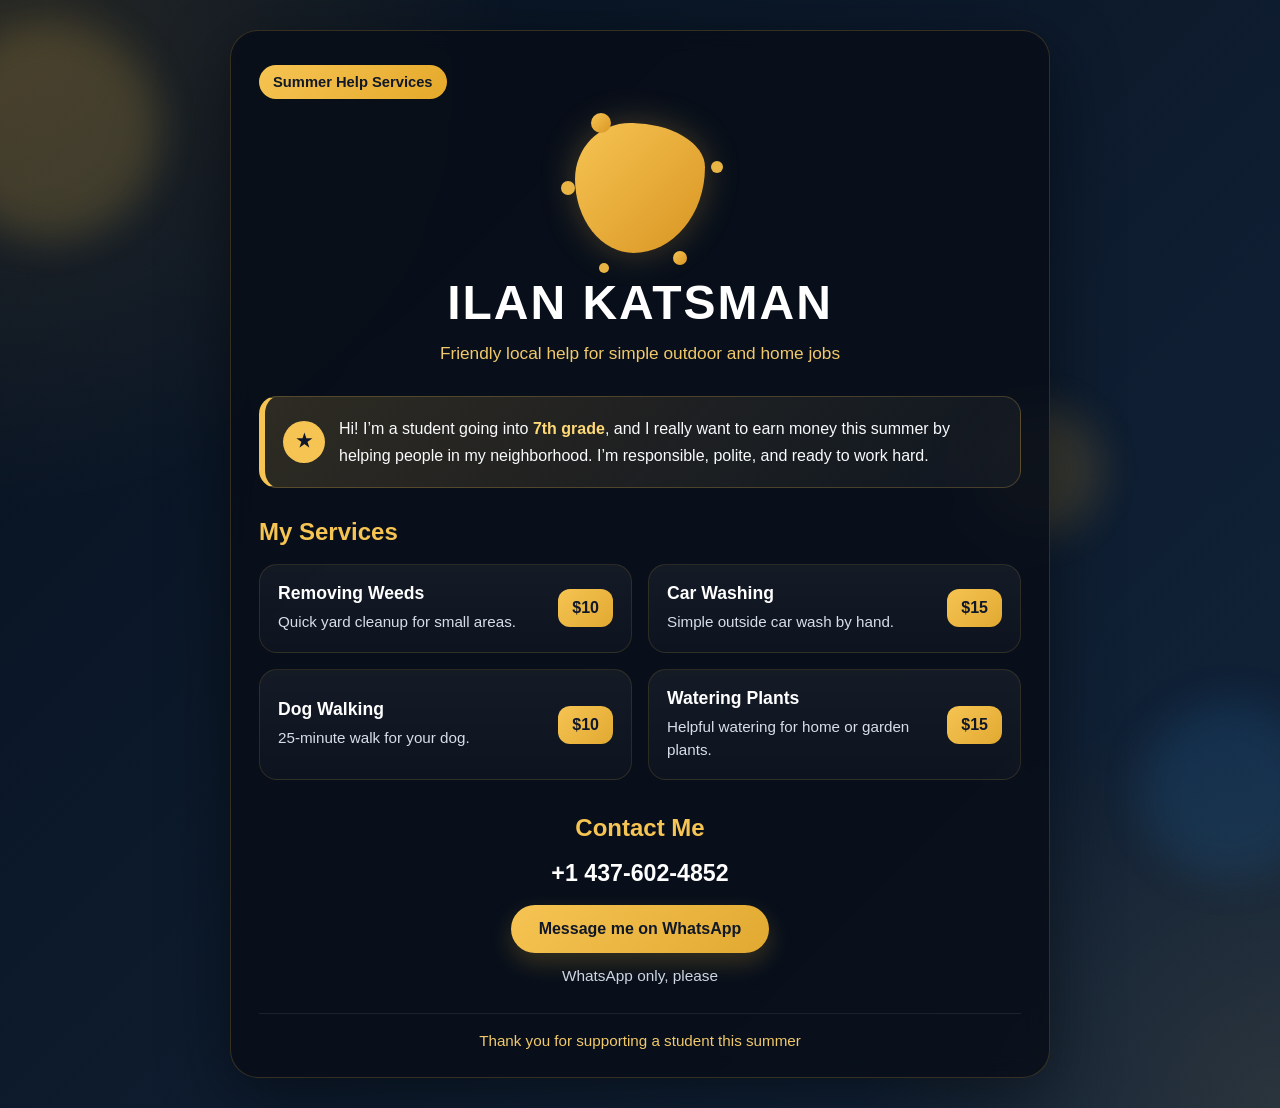
<file: index.html>
<!DOCTYPE html>
<html lang="en">
<head>
  <meta charset="UTF-8" />
  <meta name="viewport" content="width=device-width, initial-scale=1.0" />
  <title>Ilan Katsman | Summer Services</title>
  <link rel="stylesheet" href="style.css" />
</head>
<body>
  <div class="bg-circle bg-circle-1"></div>
  <div class="bg-circle bg-circle-2"></div>
  <div class="bg-circle bg-circle-3"></div>

  <main class="container">
    <section class="card">
      <div class="top-badge">Summer Help Services</div>

      <div class="hero">
        <div class="paint-icon">
          <span class="dot dot1"></span>
          <span class="dot dot2"></span>
          <span class="dot dot3"></span>
        </div>

        <h1>ILAN KATSMAN</h1>
        <p class="subtitle">Friendly local help for simple outdoor and home jobs</p>
      </div>

      <div class="info-bar">
        <div class="info-icon">★</div>
        <p>
          Hi! I’m a student going into <strong>7th grade</strong>, and I really want to earn money this summer by helping people in my neighborhood. I’m responsible, polite, and ready to work hard.
        </p>
      </div>

      <section class="services-section">
        <h2>My Services</h2>

        <div class="services-grid">
          <div class="service-card">
            <div>
              <h3>Removing Weeds</h3>
              <p>Quick yard cleanup for small areas.</p>
            </div>
            <div class="price">$10</div>
          </div>

          <div class="service-card">
            <div>
              <h3>Car Washing</h3>
              <p>Simple outside car wash by hand.</p>
            </div>
            <div class="price">$15</div>
          </div>

          <div class="service-card">
            <div>
              <h3>Dog Walking</h3>
              <p>25-minute walk for your dog.</p>
            </div>
            <div class="price">$10</div>
          </div>

          <div class="service-card">
            <div>
              <h3>Watering Plants</h3>
              <p>Helpful watering for home or garden plants.</p>
            </div>
            <div class="price">$15</div>
          </div>
        </div>
      </section>

      <section class="contact-section">
        <h2>Contact Me</h2>
        <p class="phone">+1 437-602-4852</p>

        <a class="whatsapp-button" href="https://wa.me/14376024852" target="_blank">
          Message me on WhatsApp
        </a>

        <p class="contact-note">WhatsApp only, please</p>
      </section>

      <footer class="footer">
        Thank you for supporting a student this summer
      </footer>
    </section>
  </main>

  <script src="script.js"></script>
</body>
</html>
</file>
<file: style.css>
* {
  margin: 0;
  padding: 0;
  box-sizing: border-box;
}

body {
  font-family: Arial, Helvetica, sans-serif;
  background:
    radial-gradient(circle at top left, rgba(255, 196, 70, 0.12), transparent 30%),
    radial-gradient(circle at bottom right, rgba(255, 196, 70, 0.1), transparent 25%),
    linear-gradient(135deg, #07111f, #0d1b2d, #12243b);
  color: #ffffff;
  min-height: 100vh;
  position: relative;
  overflow-x: hidden;
}

.container {
  min-height: 100vh;
  display: flex;
  justify-content: center;
  align-items: center;
  padding: 30px 18px;
}

.card {
  width: 100%;
  max-width: 820px;
  background: rgba(8, 14, 25, 0.88);
  border: 1px solid rgba(255, 196, 70, 0.18);
  border-radius: 28px;
  padding: 34px 28px 28px;
  box-shadow: 0 20px 70px rgba(0, 0, 0, 0.45);
  backdrop-filter: blur(10px);
  position: relative;
  z-index: 2;
}

.top-badge {
  display: inline-block;
  background: linear-gradient(135deg, #f6c453, #e5a92a);
  color: #111827;
  font-weight: 700;
  font-size: 0.92rem;
  padding: 9px 14px;
  border-radius: 999px;
  margin-bottom: 24px;
}

.hero {
  text-align: center;
  margin-bottom: 28px;
}

.paint-icon {
  width: 130px;
  height: 130px;
  margin: 0 auto 22px;
  background: linear-gradient(135deg, #f6c453, #d99522);
  border-radius: 42% 58% 55% 45% / 43% 34% 66% 57%;
  position: relative;
  box-shadow: 0 0 35px rgba(246, 196, 83, 0.25);
}

.paint-icon::before,
.paint-icon::after {
  content: "";
  position: absolute;
  background: linear-gradient(135deg, #f6c453, #d99522);
  border-radius: 50%;
}

.paint-icon::before {
  width: 20px;
  height: 20px;
  top: -10px;
  left: 16px;
}

.paint-icon::after {
  width: 14px;
  height: 14px;
  bottom: -12px;
  right: 18px;
}

.dot {
  position: absolute;
  display: block;
  background: #e8b544;
  border-radius: 50%;
}

.dot1 {
  width: 14px;
  height: 14px;
  left: -14px;
  top: 58px;
}

.dot2 {
  width: 12px;
  height: 12px;
  right: -18px;
  top: 38px;
}

.dot3 {
  width: 10px;
  height: 10px;
  left: 24px;
  bottom: -20px;
}

h1 {
  font-size: 3rem;
  letter-spacing: 2px;
  margin-bottom: 10px;
}

.subtitle {
  color: #f1c96a;
  font-size: 1.08rem;
  max-width: 600px;
  margin: 0 auto;
  line-height: 1.6;
}

.info-bar {
  display: flex;
  gap: 14px;
  align-items: center;
  background: linear-gradient(135deg, rgba(246, 196, 83, 0.16), rgba(255, 255, 255, 0.03));
  border: 1px solid rgba(246, 196, 83, 0.22);
  border-left: 6px solid #f6c453;
  border-radius: 18px;
  padding: 18px 18px;
  margin-bottom: 30px;
}

.info-icon {
  min-width: 42px;
  width: 42px;
  height: 42px;
  border-radius: 50%;
  background: #f6c453;
  color: #0f172a;
  display: flex;
  align-items: center;
  justify-content: center;
  font-weight: 900;
  font-size: 1.1rem;
}

.info-bar p {
  line-height: 1.7;
  color: #f8fafc;
  font-size: 1rem;
}

.info-bar strong {
  color: #ffd978;
}

.services-section,
.contact-section {
  margin-top: 10px;
}

h2 {
  font-size: 1.5rem;
  color: #f6c453;
  margin-bottom: 18px;
}

.services-grid {
  display: grid;
  grid-template-columns: 1fr 1fr;
  gap: 16px;
  margin-bottom: 34px;
}

.service-card {
  background: linear-gradient(180deg, rgba(255, 255, 255, 0.05), rgba(255, 255, 255, 0.025));
  border: 1px solid rgba(255, 196, 70, 0.12);
  border-radius: 18px;
  padding: 18px;
  display: flex;
  justify-content: space-between;
  gap: 18px;
  align-items: center;
  transition: transform 0.25s ease, box-shadow 0.25s ease, border-color 0.25s ease;
}

.service-card:hover {
  transform: translateY(-4px);
  border-color: rgba(255, 196, 70, 0.3);
  box-shadow: 0 12px 30px rgba(0, 0, 0, 0.24);
}

.service-card h3 {
  font-size: 1.1rem;
  margin-bottom: 7px;
  color: #ffffff;
}

.service-card p {
  color: #d7dee9;
  font-size: 0.95rem;
  line-height: 1.5;
}

.price {
  background: linear-gradient(135deg, #f6c453, #e1a931);
  color: #0f172a;
  font-weight: 800;
  padding: 10px 14px;
  border-radius: 12px;
  white-space: nowrap;
  font-size: 1rem;
}

.contact-section {
  text-align: center;
}

.phone {
  font-size: 1.45rem;
  font-weight: 700;margin-bottom: 18px;
  color: #ffffff;
}

.whatsapp-button {
  display: inline-block;
  text-decoration: none;
  background: linear-gradient(135deg, #f6c453, #e1a931);
  color: #101828;
  font-weight: 800;
  padding: 15px 28px;
  border-radius: 999px;
  transition: transform 0.25s ease, box-shadow 0.25s ease;
  box-shadow: 0 10px 24px rgba(225, 169, 49, 0.22);
}

.whatsapp-button:hover {
  transform: translateY(-2px) scale(1.02);
  box-shadow: 0 14px 30px rgba(225, 169, 49, 0.32);
}

.contact-note {
  margin-top: 14px;
  color: #cdd6e3;
  font-size: 0.96rem;
}

.footer {
  text-align: center;
  margin-top: 28px;
  color: #f1c96a;
  font-size: 0.95rem;
  border-top: 1px solid rgba(255, 255, 255, 0.08);
  padding-top: 18px;
}

.bg-circle {
  position: fixed;
  border-radius: 50%;
  filter: blur(20px);
  opacity: 0.18;
  z-index: 0;
}

.bg-circle-1 {
  width: 220px;
  height: 220px;
  background: #f6c453;
  top: 20px;
  left: -60px;
}

.bg-circle-2 {
  width: 180px;
  height: 180px;
  background: #1f6fb2;
  bottom: 20px;
  right: -40px;
}

.bg-circle-3 {
  width: 130px;
  height: 130px;
  background: #f0b53d;
  top: 45%;
  right: 14%;
}

.fade-in {
  opacity: 0;
  transform: translateY(18px);
  transition: all 0.6s ease;
}

.fade-in.show {
  opacity: 1;
  transform: translateY(0);
}

@media (max-width: 760px) {
  h1 {
    font-size: 2.2rem;
  }

  .services-grid {
    grid-template-columns: 1fr;
  }

  .service-card {
    flex-direction: column;
    align-items: flex-start;
  }

  .price {
    margin-top: 6px;
  }

  .info-bar {
    flex-direction: column;
    text-align: center;
  }

  .info-icon {
    margin-bottom: 2px;
  }
}

@media (max-width: 480px) {
  .card {
    padding: 24px 16px 22px;
  }

  h1 {
    font-size: 1.8rem;
  }

  .subtitle {
    font-size: 0.98rem;
  }

  .phone {
    font-size: 1.2rem;
  }

  .whatsapp-button {
    width: 100%;
    text-align: center;
  }
}
</file>
<file: ilan.css>
* {
  margin: 0;
  padding: 0;
  box-sizing: border-box;
}

body {
  font-family: Arial, Helvetica, sans-serif;
  background:
    radial-gradient(circle at top left, rgba(255, 196, 70, 0.12), transparent 30%),
    radial-gradient(circle at bottom right, rgba(255, 196, 70, 0.1), transparent 25%),
    linear-gradient(135deg, #07111f, #0d1b2d, #12243b);
  color: #ffffff;
  min-height: 100vh;
  position: relative;
  overflow-x: hidden;
}

.container {
  min-height: 100vh;
  display: flex;
  justify-content: center;
  align-items: center;
  padding: 30px 18px;
}

.card {
  width: 100%;
  max-width: 820px;
  background: rgba(8, 14, 25, 0.88);
  border: 1px solid rgba(255, 196, 70, 0.18);
  border-radius: 28px;
  padding: 34px 28px 28px;
  box-shadow: 0 20px 70px rgba(0, 0, 0, 0.45);
  backdrop-filter: blur(10px);
  position: relative;
  z-index: 2;
}

.top-badge {
  display: inline-block;
  background: linear-gradient(135deg, #f6c453, #e5a92a);
  color: #111827;
  font-weight: 700;
  font-size: 0.92rem;
  padding: 9px 14px;
  border-radius: 999px;
  margin-bottom: 24px;
}

.hero {
  text-align: center;
  margin-bottom: 28px;
}

.paint-icon {
  width: 130px;
  height: 130px;
  margin: 0 auto 22px;
  background: linear-gradient(135deg, #f6c453, #d99522);
  border-radius: 42% 58% 55% 45% / 43% 34% 66% 57%;
  position: relative;
  box-shadow: 0 0 35px rgba(246, 196, 83, 0.25);
}

.paint-icon::before,
.paint-icon::after {
  content: "";
  position: absolute;
  background: linear-gradient(135deg, #f6c453, #d99522);
  border-radius: 50%;
}

.paint-icon::before {
  width: 20px;
  height: 20px;
  top: -10px;
  left: 16px;
}

.paint-icon::after {
  width: 14px;
  height: 14px;
  bottom: -12px;
  right: 18px;
}

.dot {
  position: absolute;
  display: block;
  background: #e8b544;
  border-radius: 50%;
}

.dot1 {
  width: 14px;
  height: 14px;
  left: -14px;
  top: 58px;
}

.dot2 {
  width: 12px;
  height: 12px;
  right: -18px;
  top: 38px;
}

.dot3 {
  width: 10px;
  height: 10px;
  left: 24px;
  bottom: -20px;
}

h1 {
  font-size: 3rem;
  letter-spacing: 2px;
  margin-bottom: 10px;
}

.subtitle {
  color: #f1c96a;
  font-size: 1.08rem;
  max-width: 600px;
  margin: 0 auto;
  line-height: 1.6;
}

.info-bar {
  display: flex;
  gap: 14px;
  align-items: center;
  background: linear-gradient(135deg, rgba(246, 196, 83, 0.16), rgba(255, 255, 255, 0.03));
  border: 1px solid rgba(246, 196, 83, 0.22);
  border-left: 6px solid #f6c453;
  border-radius: 18px;
  padding: 18px 18px;
  margin-bottom: 30px;
}

.info-icon {
  min-width: 42px;
  width: 42px;
  height: 42px;
  border-radius: 50%;
  background: #f6c453;
  color: #0f172a;
  display: flex;
  align-items: center;
  justify-content: center;
  font-weight: 900;
  font-size: 1.1rem;
}

.info-bar p {
  line-height: 1.7;
  color: #f8fafc;
  font-size: 1rem;
}

.info-bar strong {
  color: #ffd978;
}

.services-section,
.contact-section {
  margin-top: 10px;
}

h2 {
  font-size: 1.5rem;
  color: #f6c453;
  margin-bottom: 18px;
}

.services-grid {
  display: grid;
  grid-template-columns: 1fr 1fr;
  gap: 16px;
  margin-bottom: 34px;
}

.service-card {
  background: linear-gradient(180deg, rgba(255, 255, 255, 0.05), rgba(255, 255, 255, 0.025));
  border: 1px solid rgba(255, 196, 70, 0.12);
  border-radius: 18px;
  padding: 18px;
  display: flex;
  justify-content: space-between;
  gap: 18px;
  align-items: center;
  transition: transform 0.25s ease, box-shadow 0.25s ease, border-color 0.25s ease;
}

.service-card:hover {
  transform: translateY(-4px);
  border-color: rgba(255, 196, 70, 0.3);
  box-shadow: 0 12px 30px rgba(0, 0, 0, 0.24);
}

.service-card h3 {
  font-size: 1.1rem;
  margin-bottom: 7px;
  color: #ffffff;
}

.service-card p {
  color: #d7dee9;
  font-size: 0.95rem;
  line-height: 1.5;
}

.price {
  background: linear-gradient(135deg, #f6c453, #e1a931);
  color: #0f172a;
  font-weight: 800;
  padding: 10px 14px;
  border-radius: 12px;
  white-space: nowrap;
  font-size: 1rem;
}

.contact-section {
  text-align: center;
}

.phone {
  font-size: 1.45rem;
  font-weight: 700;margin-bottom: 18px;
  color: #ffffff;
}

.whatsapp-button {
  display: inline-block;
  text-decoration: none;
  background: linear-gradient(135deg, #f6c453, #e1a931);
  color: #101828;
  font-weight: 800;
  padding: 15px 28px;
  border-radius: 999px;
  transition: transform 0.25s ease, box-shadow 0.25s ease;
  box-shadow: 0 10px 24px rgba(225, 169, 49, 0.22);
}

.whatsapp-button:hover {
  transform: translateY(-2px) scale(1.02);
  box-shadow: 0 14px 30px rgba(225, 169, 49, 0.32);
}

.contact-note {
  margin-top: 14px;
  color: #cdd6e3;
  font-size: 0.96rem;
}

.footer {
  text-align: center;
  margin-top: 28px;
  color: #f1c96a;
  font-size: 0.95rem;
  border-top: 1px solid rgba(255, 255, 255, 0.08);
  padding-top: 18px;
}

.bg-circle {
  position: fixed;
  border-radius: 50%;
  filter: blur(20px);
  opacity: 0.18;
  z-index: 0;
}

.bg-circle-1 {
  width: 220px;
  height: 220px;
  background: #f6c453;
  top: 20px;
  left: -60px;
}

.bg-circle-2 {
  width: 180px;
  height: 180px;
  background: #1f6fb2;
  bottom: 20px;
  right: -40px;
}

.bg-circle-3 {
  width: 130px;
  height: 130px;
  background: #f0b53d;
  top: 45%;
  right: 14%;
}

.fade-in {
  opacity: 0;
  transform: translateY(18px);
  transition: all 0.6s ease;
}

.fade-in.show {
  opacity: 1;
  transform: translateY(0);
}

@media (max-width: 760px) {
  h1 {
    font-size: 2.2rem;
  }

  .services-grid {
    grid-template-columns: 1fr;
  }

  .service-card {
    flex-direction: column;
    align-items: flex-start;
  }

  .price {
    margin-top: 6px;
  }

  .info-bar {
    flex-direction: column;
    text-align: center;
  }

  .info-icon {
    margin-bottom: 2px;
  }
}

@media (max-width: 480px) {
  .card {
    padding: 24px 16px 22px;
  }

  h1 {
    font-size: 1.8rem;
  }

  .subtitle {
    font-size: 0.98rem;
  }

  .phone {
    font-size: 1.2rem;
  }

  .whatsapp-button {
    width: 100%;
    text-align: center;
  }
}
</file>
